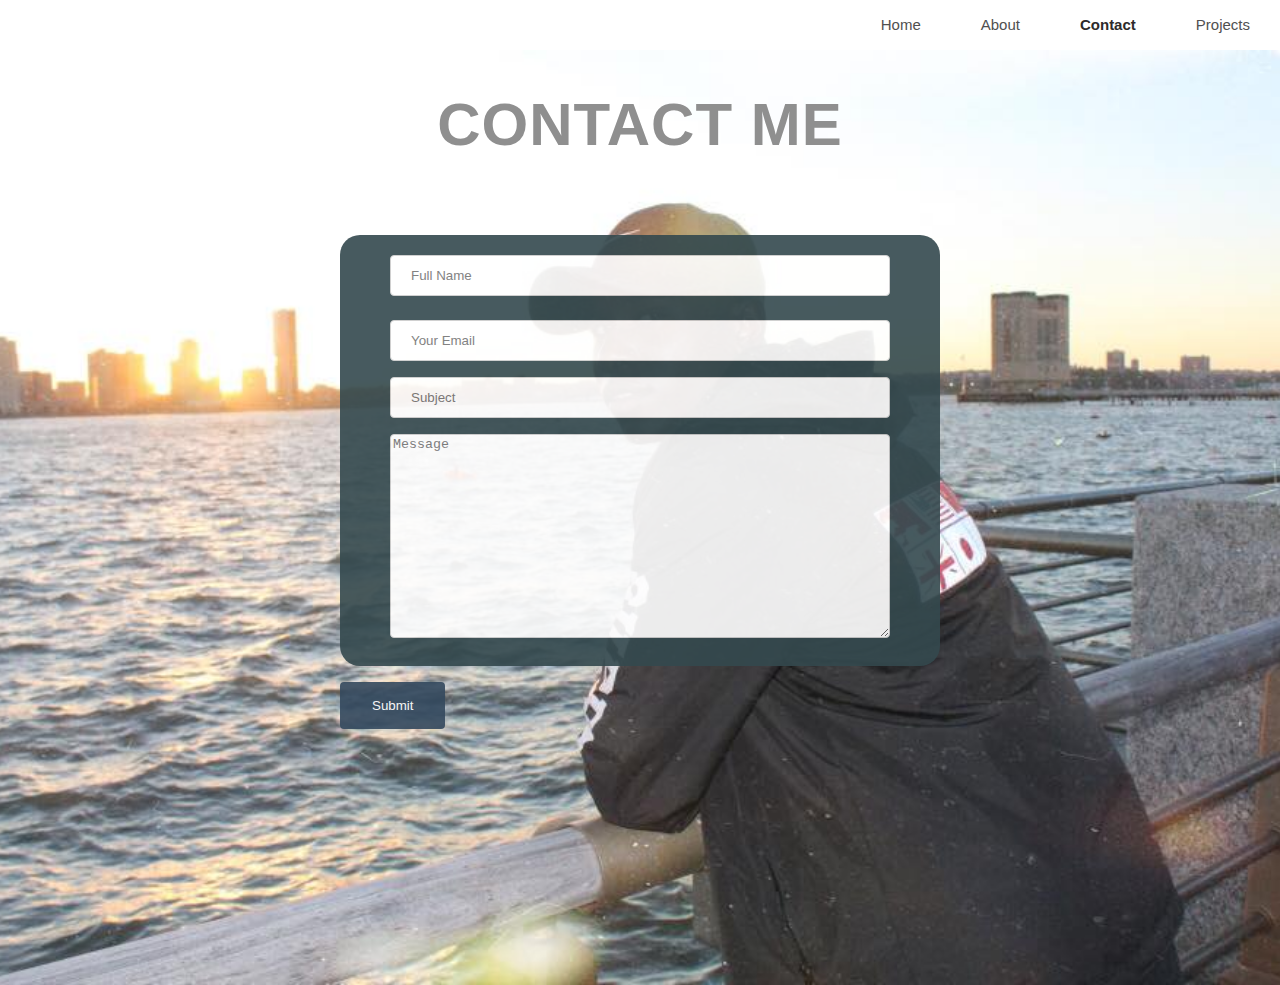
<file: Contact.html>
<!DOCTYPE html>
<html lang="en" dir="ltr">
    <head>
        <meta charset="utf-8">
        <title></title>
        <link rel="stylesheet" href="style.css">
        <meta name="viewport" content="width=device-width, initial-scale=1">
    </head>
    <body>
        <nav>
			<!--logo--->
			<a href="#" class="logo">  </a>
			<!--menu--->
			<ul>
				<li><a href="Index.html">Home</a></li>
				<li><a href="About.html" >About</a></li>
				<li><a href="#" class="active"> Contact</a></li>
				<li><a href="https://github.com/kwabyakoto">Projects</a></li>

			</ul>
		</nav>     
       <section class="contact-section">   
            <p> CONTACT ME</p>
            <form class="contact-form" action="Contact.php" method="POST">
        <div class ="contact-form-text">   
            <input type ="text" name="name" placeholder="Full Name">
            <input type ="email" name="mail" placeholder="Your Email">
            <input type ="subject" name="subject" placeholder="Subject"> 
            <textarea name="message" placeholder="Message"></textarea>
        </div>  

            <button class="button-submit" type="submit" name="submit"> Submit </button>
            </form>
    </section> 
    </body>
</html>
</file>
<file: style.css>
@charset "utf-8";
/*CSS Stlye */

body{
	background-color: #f6f5f5;
	margin: 0px;
	padding: 0px;
}
ul{
	list-style:none;
}
a{
	text-decoration: none;
}
section{
	width: 100%;
	height: 95vh;
	background-image: url();
	background-repeat: no-repeat;
	background-size: cover;

}
nav{
	display: flex;
	justify-content: space-between;
	align-items: center;
	height: 6 0px;
	background-color: #FFFFFF;
	box-shadow: 2px 2px 12px rgba(0,0,0,0.2);
	padding: 0px;
}
nav ul{
	display: flex;
}
nav ul li a{
	margin: 30px;
	font-family: Verdana, Geneva, Tahoma, sans-serif;
	color: #505050;
	font-size:15px;
	font-weight: 700px; 
}
.logo{
	font-family:Verdana, Geneva, Tahoma, sans-serif;
	color:0000px;
	font-size:22px;
}
.active{
	font-weight: bold;
	color: #2d2a2a;
}
.text-container p:nth-child(1){
	font-family: Arial, Helvetica, sans-serif;
	font-weight: bold; 
	color:#6d6d6d;
	font-size: 22px;
}

.text-container p:nth-child(2){
	font-family: 'Gill Sans', 'Gill Sans MT', Calibri, 'Trebuchet MS', sans-serif;
	font-weight: bold; 
	letter-spacing: 1px;
	color:#1a1a1a;	
	font-size: 60px;
}
.text-container p:nth-child(3){
	font-family: Arial, Helvetica, sans-serif;
	color:#403e3e;	
	font-size: 30px;
	line-height: 30px;
}
.text-container p{
	line-height: 0px;
	margin: 45px 0px 25px;
}
.text-container a{
	color: gray;
}
.text-container {
	position: absolute;
	left: 13%;
	top: 42%;
	transform: translate(-13%,-42%);
}
.text-container button{
	width: 130px;
	height: 42px;
	border-radius: 10px;
	font-family: 'Gill Sans', 'Gill Sans MT', Calibri, 'Trebuchet MS', sans-serif;
	font-size: 14px;
	outline: none;
	margin:0px 10px;
}
.hire-btn{
	border: 2px solid #373636;
	color:  #373636;
	font-family: 'Gill Sans', 'Gill Sans MT', Calibri, 'Trebuchet MS', sans-serif;

}
.down-cv{
	background-color: #0b0b0b;
	color: #FFFFFF;
	border: none; 	
	font-family: 'Gill Sans', 'Gill Sans MT', Calibri, 'Trebuchet MS', sans-serif;

}
.down-re{
	background-color: #0b0b0b;
	color: #FFFFFF;
	border: none; 
	font-family: 'Gill Sans', 'Gill Sans MT', Calibri, 'Trebuchet MS', sans-serif;
}
button:active{
	transform: scale(1.1);
}
.model{
	opacity: 0.7;
	height: 700px;
	position: relative;
	bottom: 0px;
	left: 80%;
	transform: translateX(-80%);
	box-shadow: 2px 2px 12px rgba(0,0,0,0.2);

}
.about-container{
	width: 90%;
	height:330px;
	background-color: #FFFFFF;
	border-radius: 20px;
	box-shadow: 2px 2px 12px rgba(0,0,0,0.2);
	display: flex;
	margin: -7% auto 20px auto;
	position: relative;
	align-items: center;
}
.about-container img{
	border-radius: 20px;
	height: 300px;
	margin-left: 50px;
	box-shadow: 2px 2px 12px rgba(0,0,0,0.2);
}
.about-text{
	width: 60%;
	height:330px;
	margin-left: 300px;
	position: absolute;
	
}
.about-text p:nth-child(1){
	color:#403e3e;
	font-family: 'Gill Sans', 'Gill Sans MT', Calibri, 'Trebuchet MS', sans-serif;
	font-weight: bold;
	font-size: 23px;
	line-height: 0px;
}
.about-text p:nth-child(2){
	color:#3e3d3d;
	font-family: Arial, Helvetica, sans-serif;
	font-weight: bold;
	font-size: 13px;
	line-height: 5px;
}
.about-text p:nth-child(3),
.about-text p:nth-child(4){
	color:#7e7d7d;
	font-family: 'Gill Sans', 'Gill Sans MT', Calibri, 'Trebuchet MS', sans-serif;
	font-size: 16px;
}
.about-text button{
	width: 120px;
	height: 40px;
	color: #FFFFFF;
	outline: none;
	border: none;
	font-family: 'Gill Sans', 'Gill Sans MT', Calibri, 'Trebuchet MS', sans-serif;
	background-color: #262525;
	align-items: center;
	display: flex;
	justify-content: space-evenly;

}
.about-text-button-container{
	display: flex;
	justify-content: space-evenly;
	margin-left: 200px;
	margin-right: 100px;
	position: relative;
}
.about-text-button-container a{
	color: gray;
}
.services{
	height: 600px;
	background-color: #FFFFFF;
}
.services a{
	color: black;
}

.services-text p:nth-child(1){
	font-family: Arial, Helvetica, sans-serif;
	font-weight: bold;
	color: #3e3d3d;
	font-size: 30px;
	line-height: 10px;
	padding-top: 40px;
}
.services-text p:nth-child(2){
	font-family: 'Gill Sans', 'Gill Sans MT', Calibri, 'Trebuchet MS', sans-serif;
	font-weight: bold;
	color: #3e3d3d;
	font-size: 15px;
	line-height: 0px;
}
.services-text p:nth-child(3){
	font-family: 'Gill Sans', 'Gill Sans MT', Calibri, 'Trebuchet MS', sans-serif; 
	color: #7e7d7d;

}
.services-text {
	width: 500px;
	margin: 50px 0px;
	margin-left: 50px;
	margin-right: 20px;

}
.box-1,.box-2,.box-3,.box-4{
	width: 300px;
	height: 320px;
	background-repeat: no-repeat;
	background-size: cover;
	box-shadow: 2px 2px 12px rgba(0,0,0,0.3);
	display: flex;
	justify-content: center;
	align-items: center;
	flex-direction: column;
}
.box-container{
	display: flex;
	justify-content: space-between;
	margin-left: 50px;
	margin-right: 50px;
}
.box-1{
background-image: url(services-1.png);
}
.box-2{
background-image: url(services-2.png);
}
.box-3{
background-image: url(servies-3.png);
}
.box-4{
background-image: url(servies-3.png);
}
.box-1 span,
.box-2 span,
.box-3 span,
.box-4 span{
	width:40px;
	height: 40px;
	border-radius: 50%;
	display: flex;
	justify-content: center;
	font-family: 'Gill Sans', 'Gill Sans MT', Calibri, 'Trebuchet MS', sans-serif;
	font-weight: bold;
}
.box-1 p:nth-child(2),
.box-2 p:nth-child(2),
.box-3 p:nth-child(2),
.box-4 p:nth-child(2){
	color: #FFFFFF;
	font-family: 'Gill Sans', 'Gill Sans MT', Calibri, 'Trebuchet MS', sans-serif;
	font-size: 23px;
	line-height: 0px;
}


.box-1 p:nth-child(3),
.box-2 p:nth-child(3),
.box-3 p:nth-child(3),
.box-4 p:nth-child(3){
	font-family: Arial, Helvetica, sans-serif;
	text-align: center;
	width: 230px;
	margin: 0px 0px 20px 0px;
	color: #8f8f8f; 
}
.box-1 button,
.box-2 button,
.box-3 button,
.box-4 button{
	width: 100px;
	height: 30px;
	background-color: #FFFFFF;
	border:none;
	outline: none;
	border-radius: 5px;
}
.contact-me{
	width: 100%;
	height: 280px;
	background-image: url(bg.jpg);
	background-size: cover;
	background-repeat: no-repeat;
	display: flex;
	flex-direction: column;
	justify-content: center;
	align-items: center;
}
.contact-me p{
	color:#FFFFFF;
	font-size: 30px;
	font-weight: bold;
	font-family: 'Gill Sans', 'Gill Sans MT', Calibri, 'Trebuchet MS', sans-serif;
	border-bottom: 2px solid #FFFFFF;
}
.contact-me a{
	color: black;
}
.contact-me button{
	width: 200px;
	height: 40px;
	background-color: #FFFFFF;
	outline: none;
	border: none;
	font-size: 14px;
	font-weight: bold;
}
footer{
	height: 300px;
	display:flex;
	flex-direction: column;
	justify-content: center;
	align-items:center;
	position:relative;
	background-image: url(DarkGreyBackground.jpg);

}
footer p{
	font-family: 'Gill Sans', 'Gill Sans MT', Calibri, 'Trebuchet MS', sans-serif;
}
footer p:nth-child(1){
	font-weight:bold;
	color:#191919;
	line-height: 10px;
}
footer p:nth-child(2){
	font-size:16px;
	color:#7e7d7d;
	width:600px;
	text-align: center;
}
.social-icons a{
	width:40px;
	height: 40px;
	display: flex;
	justify-content: center;
	align-items: center;
	background-color: #e6e3e3;
	margin: 20px 10px;
	border-radius: 50%
}
.social-icons{
	display: flex;
}
.copyright{
	color: #565555;
	font-size: 13px;
	font-family: 'Gill Sans', 'Gill Sans MT', Calibri, 'Trebuchet MS', sans-serif;
	position: absolute;
	left: 50%;
	bottom: 10px;
	transform:translateX(-50%);
}
.social-icons i{
	color: #000000;
}
.social-icons a:hover,
.social-b a:hover{
	background-color: #000000;
	box-shadow: 2px 2px 12px rgba(0,0,0,0.2);
	transition: all ease 0.5s;
}
.social-icons a:hover i{
	color:#FFFFFF;
	transition: all ease 0.5s; 
}
.social-b{
	position: fixed;
	top: 50%;
	right: -20px; 
	transform: translateX(-50%);
}
.social-b a{
	display: flex;
	justify-content: center;
	align-items:center;
	align-items: center;
	width: 50px;
	height: 50px;
	padding:0px;
	margin: 0px;
	line-height: 0px;
	background-color: #FFFFFF;
	border: 1px solid #cbcbcb;
	box-shadow: 2px 2px 12px rgba(0,0,0,0.2)
}
.social-b i{
	color: #2b2b2b;
	font-size: 20px;
}
.About-Float-Container{
	padding: 20px;
	height: 560px;
}
.About-Float-Text{
	width: 50%;
	float: left;
	border: 2px yellow;
	height: 580px;
}
.About-Float-Image{
	width: 50%;
	float: right;
	border: 2px red;
	height: 580px;
}
.About-Float-Image img{
	height: 500px;
	margin-top: 100px;
	margin-left: 160px;
	border-radius: 50%;
	border-style: solid;
	box-shadow: 2px 2px 12px rgb(7, 63, 88);
}
.About-Float-Text p{
	text-align: center;
	margin-left: 200px;

}
.About-Float-Text p:nth-child(1){
	font-family: 'Gill Sans', 'Gill Sans MT', Calibri, 'Trebuchet MS', sans-serif;
	font-weight: bold; 
	letter-spacing: 1px;
	color:#1a1a1a;	
	font-size: 60px;
	margin-top: 120px;


}
.About-Float-Text p:nth-child(2){
	font-family: 'Gill Sans', 'Gill Sans MT', Calibri, 'Trebuchet MS', sans-serif;
	color: grey;	

}
.section-about{
	height: 80vh;
}
.email-btn{
	border: 2px solid #373636;
	color:  #373636;
	font-family: 'Gill Sans', 'Gill Sans MT', Calibri, 'Trebuchet MS', sans-serif;
	text-align: center;
	width: 25%;
	margin-left: 50%;
}
.email-btn a{
	color: gray;
}


.contact-section{
	background: url(ProfileContact.jpg) no-repeat center;
	background-size: cover;
	padding: 40px 0;
	min-height: fit-content;
}
.contact-section p{
	text-align: center;
	color: #8f8f8f;
	font-family: 'Gill Sans', 'Gill Sans MT', Calibri, 'Trebuchet MS', sans-serif;
	font-size: 60px;
	font-weight: bold;
	letter-spacing: 1px;
	margin-top: 0px;
}
.border{
	width: 100px;
	height: 10px;
	background: #34495e;
	margin: 40px auto;
}
.contact-form{
	max-width: 600px;
	margin: auto;
	padding: 0 10px;
	overflow: hidden;
}
.contact-form-text{
	display:block;
	width: 100%;
	box-sizing: border-box;
	margin: 16px 0;
	border: 0;
	background: #111;
	padding: 20px 40px;
	outline: none;
	color: #ddd;
	transition: 0.5s;
}
.contact-form-text:focus{
	box-shadow: 0 0 10px 4px #34495e;

}
textarea{
	margin: 16px 0;
    width: 100%;
	height: 204px;
	display: block;
	border: 1px solid #ccc;
	border-radius: 4px;
	box-sizing: border-box;
}

.contact-form-text{
	float: right;
	border: 0;
	background: #34494e;
	opacity: 0.9;
	color: #fff;
	padding:12px 50px;
	border-radius: 20px;
	cursor: pointer;
	transition: 0.5s;

}
.contact-form-btn:hover{
	background: #2980b9;;
}
input[type=text], select {
	width: 100%;
	padding: 12px 20px;
	margin: 8px 0;
	border: 1px solid #ccc;
	border-radius: 4px;
	box-sizing: border-box;
  }
  input[type=email], select {
	width: 100%;
	padding: 12px 20px;
	margin: 16px 0;
	display: block;
	border: 1px solid #ccc;
	border-radius: 4px;
	box-sizing: border-box;
  }
  input[type=subject], select {
	width: 100%;
	padding: 12px 20px;
	margin: 16px 0;
	display: block;
	border: 1px solid #ccc;
	border-radius: 4px;
	box-sizing: border-box;
  }

.button-submit {
	padding: 16px 32px;
	border: none;
	font-family: 'Gill Sans', 'Gill Sans MT', Calibri, 'Trebuchet MS', sans-serif;
	color: white;
	align-items: center;
	cursor: pointer;
	background:  #34495e;
	border-radius: 4px;
	opacity: .9;
	
}
</file>
